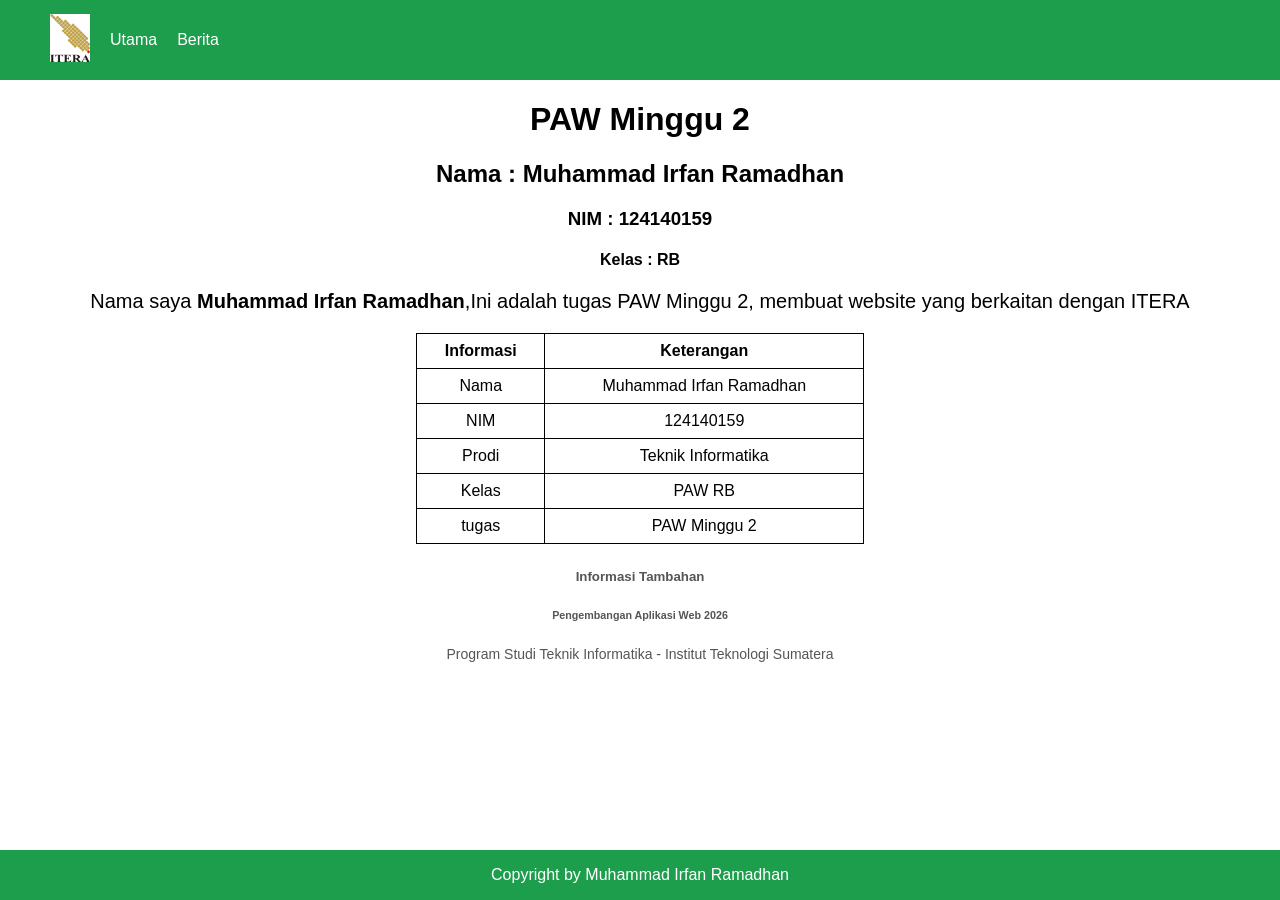
<file: index.html>
<!DOCTYPE html>
<html lang="id">

<head>
    <meta charset="UTF-8">
    <meta name="viewport" content="width=device-width, initial-scale=1.0">
    <title>Minggu ke-2</title>
</head>

<body style="font-family: Arial, Helvetica, sans-serif; margin: 0; padding: 0;">
    <header>
        <nav style="background-color: rgb(29, 158, 76); height: 80px;">
            <ul
                style="display: flex; justify-content: left; align-items: center; gap: 20px; list-style-type: none; margin: 0; padding-left: 50px;height: 100%;">
                <li class="foto" style="margin-top: 10px; margin-bottom: 10px;">
                    <img src="images/logo-itera.jpg" alt="Logo ITERA" width="40">
                </li>
                <li><a href="index.html" style="text-decoration: none; color: white;">Utama</a></li>
                <li><a href="berita.html" style="text-decoration: none; color: white;">Berita</a></li>
            </ul>
        </nav>
    </header>

    <main style="text-align: center; margin-bottom: 10px; padding-bottom: 80px;">
        <h1>PAW Minggu 2</h1>
        <section>
            <h2> Nama : Muhammad Irfan Ramadhan</h2>
            <article>
                <h3>NIM : 124140159</h3>
                <h4>Kelas : RB</h4>
                <p style="font-size: 20px; justify-content: center;"> Nama saya <strong> Muhammad Irfan
                    Ramadhan</strong>,Ini adalah tugas PAW Minggu 2, membuat website yang berkaitan dengan ITERA</p>
            </article>
        </section>
        <table id="table"
            style="margin: 0 auto; border-collapse: collapse; width: 35%; margin-top: 20px; border: 1px solid black;">
            <thead>
                <tr>
                    <th style="border: 1px solid black; padding: 8px;">Informasi</th>
                    <th style="border: 1px solid black; padding: 8px;">Keterangan</th>
                </tr>
            </thead>
            <tbody>
                <tr>
                    <td style="border: 1px solid black; padding: 8px;">Nama</td>
                    <td style="border: 1px solid black; padding: 8px;">Muhammad Irfan Ramadhan</td>
                </tr>
                <tr>
                    <td style="border: 1px solid black; padding: 8px;">NIM</td>
                    <td style="border: 1px solid black; padding: 8px;">124140159</td>
                </tr>
                <tr>
                    <td style="border: 1px solid black; padding: 8px;">Prodi</td>
                    <td style="border: 1px solid black; padding: 8px;">Teknik Informatika</td>
                </tr>
                <tr>
                    <td style="border: 1px solid black; padding: 8px;">Kelas</td>
                    <td style="border: 1px solid black; padding: 8px;">PAW RB</td>
                </tr>
                <tr>
                    <td style="border: 1px solid black; padding: 8px;">tugas</td>
                    <td style="border: 1px solid black; padding: 8px;">PAW Minggu 2</td>
                </tr>
            </tbody>
        </table>

        <aside style="margin-top: 25px; color: #555;">
            <h5>Informasi Tambahan</h5>
            <h6>Pengembangan Aplikasi Web 2026</h6>
            <p style="font-size: 14px;">Program Studi Teknik Informatika - Institut Teknologi Sumatera</p>
        </aside>
    </main>
    <footer
        style="background-color: rgb(29, 158, 76);  text-align: center; position: fixed; bottom: 0; left: 0; width: 100%; box-sizing: border-box;">
        <p style="color: white;"> Copyright by Muhammad Irfan Ramadhan </p>
    </footer>
</body>

</html>
</file>
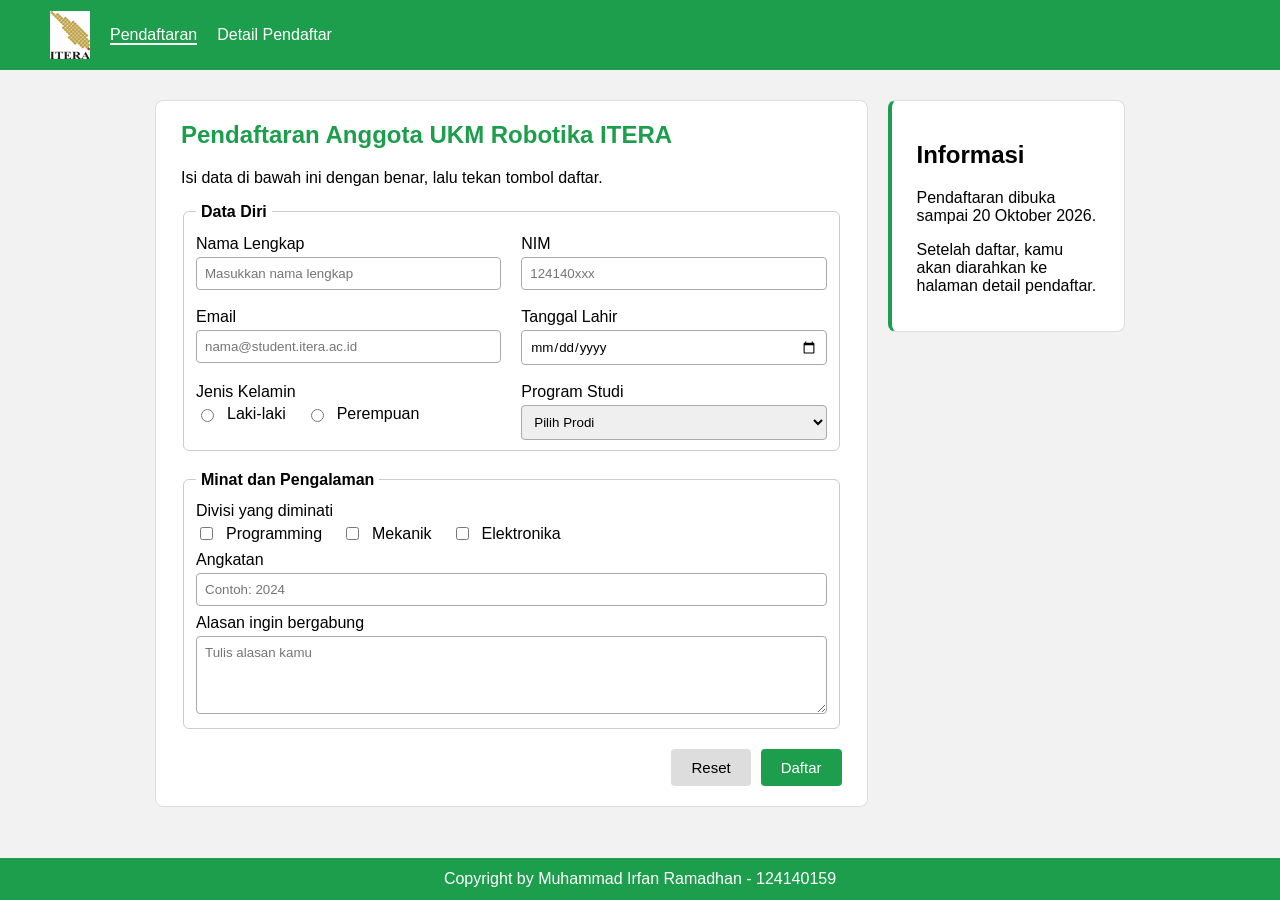
<file: task_3/index.html>
<!DOCTYPE html>
<html lang="id">

<head>
    <meta charset="UTF-8">
    <meta name="viewport" content="width=device-width, initial-scale=1.0">
    <title>Pendaftaran UKM ITERA</title>
    <link rel="stylesheet" href="style.css">
</head>

<body>
    <header>
        <nav>
            <ul>
                <li><img src="images/logo-itera.jpg" alt="Logo ITERA" width="40"></li>
                <li><a href="index.html" class="aktif">Pendaftaran</a></li>
                <li><a href="detail.html">Detail Pendaftar</a></li>
            </ul>
        </nav>
    </header>

    <main class="wadah">
        <section class="box">
            <h1>Pendaftaran Anggota UKM Robotika ITERA</h1>
            <p>Isi data di bawah ini dengan benar, lalu tekan tombol daftar.</p>

            <form action="detail.html" method="get">
                <fieldset>
                    <legend>Data Diri</legend>
                    <div class="baris-form">
                        <div class="isian">
                            <label for="nama">Nama Lengkap</label>
                            <input type="text" id="nama" name="nama" placeholder="Masukkan nama lengkap" required>
                        </div>
                        <div class="isian">
                            <label for="nim">NIM</label>
                            <input type="text" id="nim" name="nim" placeholder="124140xxx" pattern="[0-9]{9}"
                                title="NIM terdiri dari 9 angka" required>
                        </div>
                        <div class="isian">
                            <label for="email">Email</label>
                            <input type="email" id="email" name="email" placeholder="nama@student.itera.ac.id" required>
                        </div>
                        <div class="isian">
                            <label for="tgl_lahir">Tanggal Lahir</label>
                            <input type="date" id="tgl_lahir" name="tgl_lahir">
                        </div>
                        <div class="isian">
                            <label>Jenis Kelamin</label>
                            <div class="pilihan">
                                <input type="radio" id="laki" name="jk" value="laki-laki" required>
                                <label for="laki">Laki-laki</label>
                                <input type="radio" id="perempuan" name="jk" value="perempuan">
                                <label for="perempuan">Perempuan</label>
                            </div>
                        </div>
                        <div class="isian">
                            <label for="prodi">Program Studi</label>
                            <select id="prodi" name="prodi" required>
                                <option value="">Pilih Prodi</option>
                                <optgroup label="Jurusan Teknologi Produksi dan Industri">
                                    <option value="informatika">Teknik Informatika</option>
                                    <option value="elektro">Teknik Elektro</option>
                                    <option value="mesin">Teknik Mesin</option>
                                </optgroup>
                                <optgroup label="Jurusan Sains">
                                    <option value="fisika">Fisika</option>
                                    <option value="matematika">Matematika</option>
                                </optgroup>
                            </select>
                        </div>
                    </div>
                </fieldset>

                <fieldset>
                    <legend>Minat dan Pengalaman</legend>
                    <label>Divisi yang diminati</label>
                    <div class="pilihan">
                        <input type="checkbox" id="programming" name="divisi" value="programming">
                        <label for="programming">Programming</label>
                        <input type="checkbox" id="mekanik" name="divisi" value="mekanik">
                        <label for="mekanik">Mekanik</label>
                        <input type="checkbox" id="elektronika" name="divisi" value="elektronika">
                        <label for="elektronika">Elektronika</label>
                    </div>

                    <label for="angkatan">Angkatan</label>
                    <input list="daftar-angkatan" id="angkatan" name="angkatan" placeholder="Contoh: 2024">
                    <datalist id="daftar-angkatan">
                        <option value="2022">
                        <option value="2023">
                        <option value="2024">
                        <option value="2025">
                    </datalist>

                    <label for="alasan">Alasan ingin bergabung</label>
                    <textarea id="alasan" name="alasan" rows="4" placeholder="Tulis alasan kamu"></textarea>
                </fieldset>

                <div class="tombol">
                    <button type="reset" class="btn-reset">Reset</button>
                    <button type="submit" class="btn-daftar">Daftar</button>
                </div>
            </form>
        </section>

        <aside class="box info">
            <h2>Informasi</h2>
            <p>Pendaftaran dibuka sampai <time datetime="2026-10-20">20 Oktober 2026</time>.</p>
            <p>Setelah daftar, kamu akan diarahkan ke halaman detail pendaftar.</p>
        </aside>
    </main>

    <footer>
        <p>Copyright by Muhammad Irfan Ramadhan - 124140159</p>
    </footer>
</body>

</html>
</file>
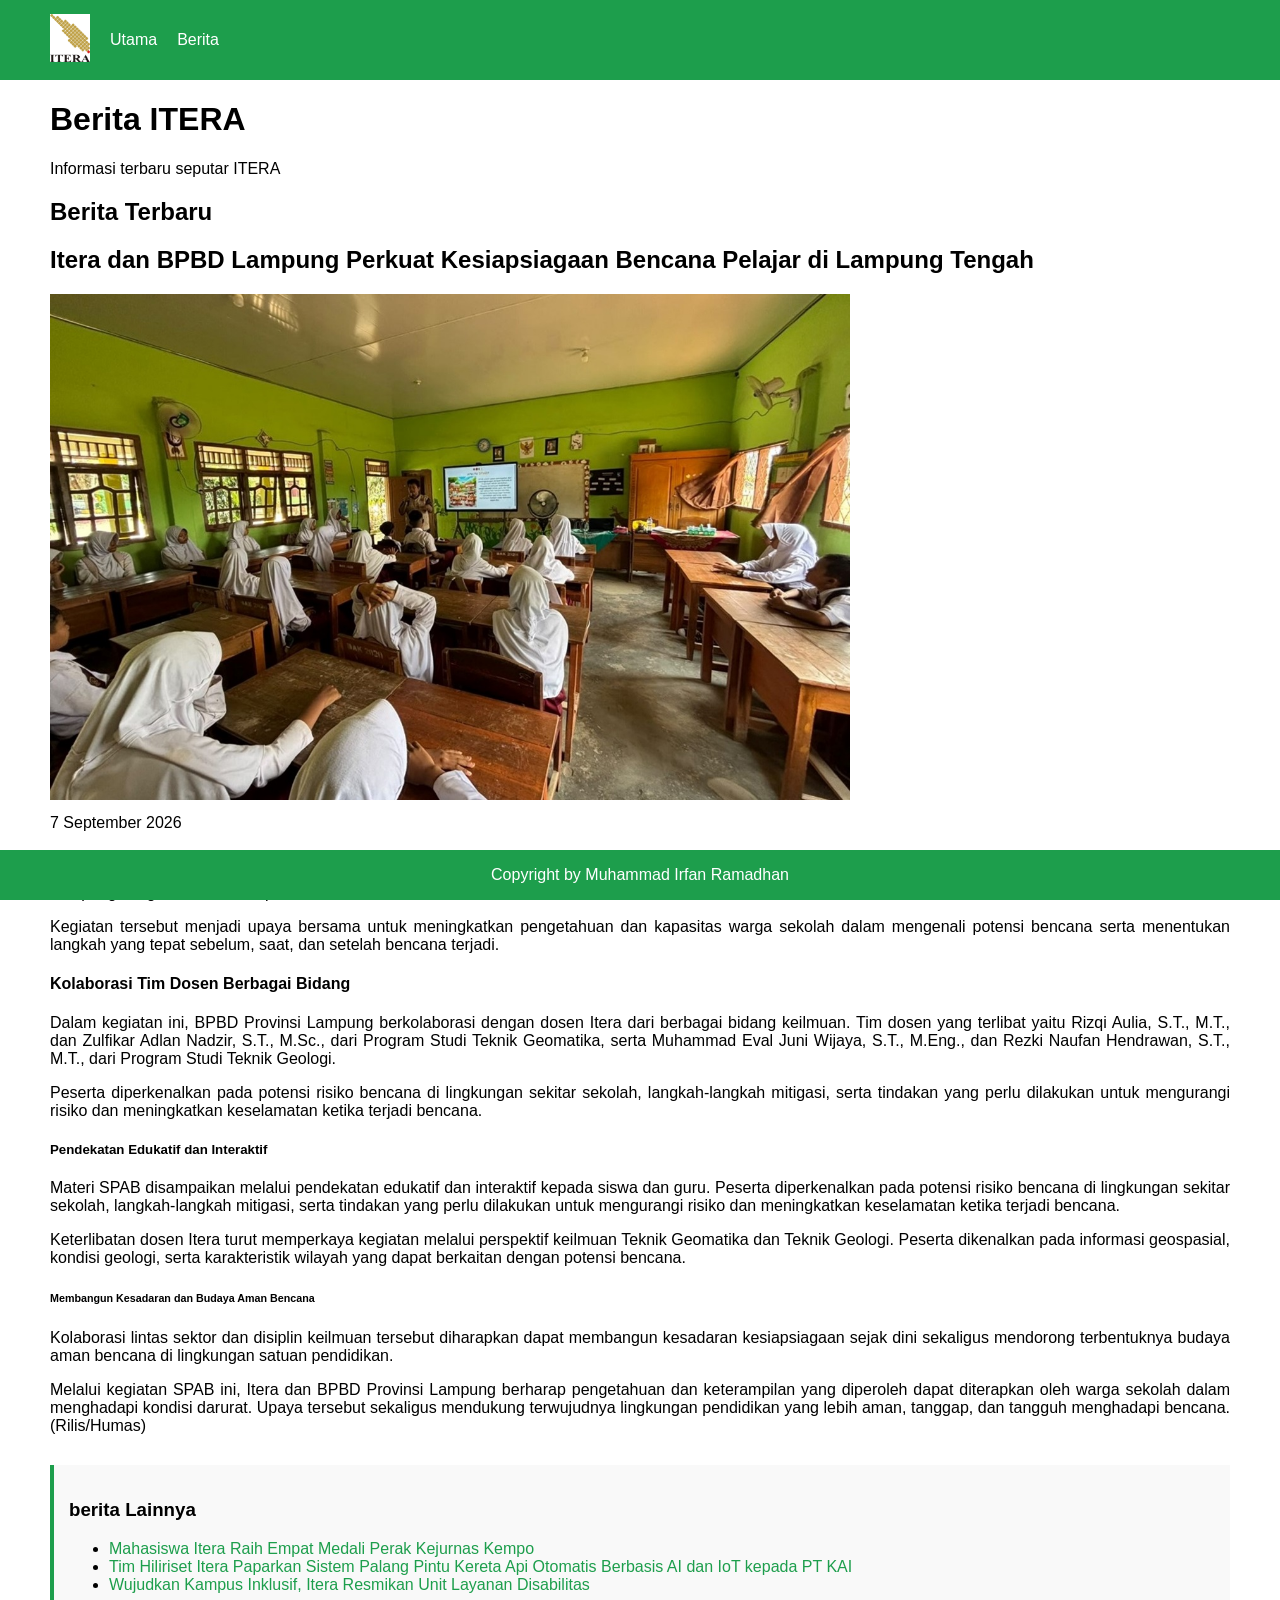
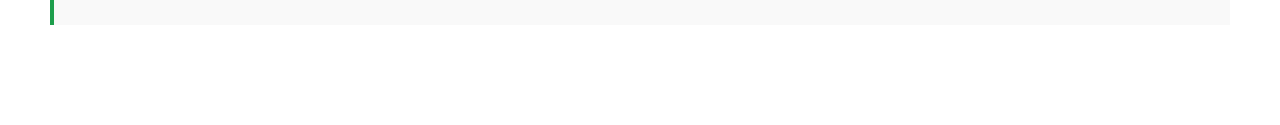
<file: berita.html>
<!DOCTYPE html>
<html lang="id">

<head>
    <meta charset="UTF-8">
    <meta name="viewport" content="width=device-width, initial-scale=1.0">
    <title>Berita</title>
</head>

<body style="font-family: Arial, Helvetica, sans-serif; margin: 0; padding: 0;">
    <header>
        <nav style="background-color: rgb(29, 158, 76); height: 80px;">
            <ul
                style="display: flex; justify-content: left; align-items: center; gap: 20px; list-style-type: none; margin: 0; padding-left: 50px;height: 100%;">
                <li class="foto" style="margin-top: 10px; margin-bottom: 10px;">
                    <img src="images/logo-itera.jpg" alt="Logo ITERA" width="40">
                </li>
                <li><a href="index.html" style="text-decoration: none; color: white;">Utama</a></li>
                <li><a href="berita.html" style="text-decoration: none; color: white;">Berita</a></li>
            </ul>
        </nav>
    </header>

    <main style="margin-left: 50px; margin-right: 50px; margin-bottom: 20px; padding-bottom: 80px;">
        <h1>Berita ITERA</h1>
        <p>Informasi terbaru seputar ITERA</p>

        <section>
            <h2 id="berita-terbaru">Berita Terbaru</h2>
            <article style="text-align: justify;">
                <h3 style="font-size: 1.5em; margin: 0.83em 0;">Itera dan BPBD Lampung Perkuat Kesiapsiagaan Bencana
                    Pelajar di Lampung Tengah</h3>
                <figure style="margin: 10px 0;">
                    <img src="images/fotoberitaitera2.jpeg" alt="Berita ITERA" width="800">
                </figure>
                <time datetime="2026-08-09">7 September 2026</time>
                <p>
                    ITERA NEWS – Institut Teknologi Sumatera (Itera) bersama Badan Penanggulangan Bencana Daerah (BPBD)
                    Provinsi Lampung memperkuat kesiapsiagaan bencana di
                    lingkungan sekolah melalui kegiatan Satuan Pendidikan Aman Bencana (SPAB). Kegiatan dilaksanakan di
                    SDN 01 Setia Bhakti dan SDN 02 Setia Bhakti, Lampung Tengah, Senin, 7 September 2026.
                </p>
                <p>
                    Kegiatan tersebut menjadi upaya bersama untuk meningkatkan pengetahuan dan kapasitas warga sekolah
                    dalam mengenali potensi bencana
                    serta menentukan langkah yang tepat sebelum, saat, dan setelah bencana terjadi.
                </p>
                <h4>Kolaborasi Tim Dosen Berbagai Bidang</h4>
                <p>
                    Dalam kegiatan ini, BPBD Provinsi Lampung berkolaborasi dengan dosen Itera dari berbagai bidang
                    keilmuan. Tim dosen yang terlibat yaitu Rizqi Aulia, S.T., M.T.,
                    dan Zulfikar Adlan Nadzir, S.T., M.Sc., dari Program Studi Teknik Geomatika, serta Muhammad Eval
                    Juni Wijaya, S.T., M.Eng., dan Rezki Naufan Hendrawan, S.T., M.T., dari Program Studi Teknik
                    Geologi.
                </p>
                <p>
                    Peserta diperkenalkan pada potensi risiko bencana di lingkungan sekitar sekolah, langkah-langkah
                    mitigasi, serta tindakan yang perlu dilakukan
                    untuk mengurangi risiko dan meningkatkan keselamatan ketika terjadi bencana.
                </p>
                <h5>Pendekatan Edukatif dan Interaktif</h5>
                <p>
                    Materi SPAB disampaikan melalui pendekatan edukatif dan interaktif kepada siswa dan guru. Peserta
                    diperkenalkan pada potensi risiko bencana
                    di lingkungan sekitar sekolah, langkah-langkah mitigasi, serta tindakan yang perlu dilakukan untuk
                    mengurangi risiko dan meningkatkan keselamatan ketika terjadi bencana.
                </p>
                <p>
                    Keterlibatan dosen Itera turut memperkaya kegiatan melalui perspektif keilmuan Teknik Geomatika dan
                    Teknik Geologi. Peserta dikenalkan pada informasi geospasial,
                    kondisi geologi, serta karakteristik wilayah yang dapat berkaitan dengan potensi bencana.
                </p>
                <h6>Membangun Kesadaran dan Budaya Aman Bencana</h6>
                <p>
                    Kolaborasi lintas sektor dan disiplin keilmuan tersebut diharapkan dapat membangun kesadaran
                    kesiapsiagaan sejak dini sekaligus
                    mendorong terbentuknya budaya aman bencana di lingkungan satuan pendidikan.
                </p>
                <p>
                    Melalui kegiatan SPAB ini, Itera dan BPBD Provinsi Lampung berharap pengetahuan dan keterampilan
                    yang diperoleh dapat diterapkan oleh warga
                    sekolah dalam menghadapi kondisi darurat. Upaya tersebut sekaligus mendukung terwujudnya lingkungan
                    pendidikan yang lebih aman, tanggap, dan tangguh menghadapi bencana. (Rilis/Humas)
                </p>
            </article>
        </section>

        <aside
            style="margin-top: 30px; padding: 15px; background-color: #f9f9f9; border-left: 4px solid rgb(29, 158, 76);">
            <h3>berita Lainnya</h3>
            <ul>
                <li><a href="berita.html" style="color: rgb(29, 158, 76); text-decoration: none;">Mahasiswa Itera Raih
                        Empat Medali Perak Kejurnas Kempo</a></li>
                <li><a href="berita.html" style="color: rgb(29, 158, 76); text-decoration: none;">Tim Hiliriset Itera
                        Paparkan Sistem Palang Pintu Kereta Api Otomatis Berbasis AI dan IoT kepada PT KAI</a></li>
                <li><a href="berita.html" style="color: rgb(29, 158, 76); text-decoration: none;">Wujudkan Kampus
                        Inklusif, Itera Resmikan Unit Layanan Disabilitas</a></li>
            </ul>
        </aside>
    </main>

    <footer
        style="background-color: rgb(29, 158, 76); text-align: center; position: fixed; bottom: 0; left: 0; width: 100%; box-sizing: border-box;">
        <p style="color: white;"> Copyright by Muhammad Irfan Ramadhan </p>
    </footer>
</body>

</html>
</file>
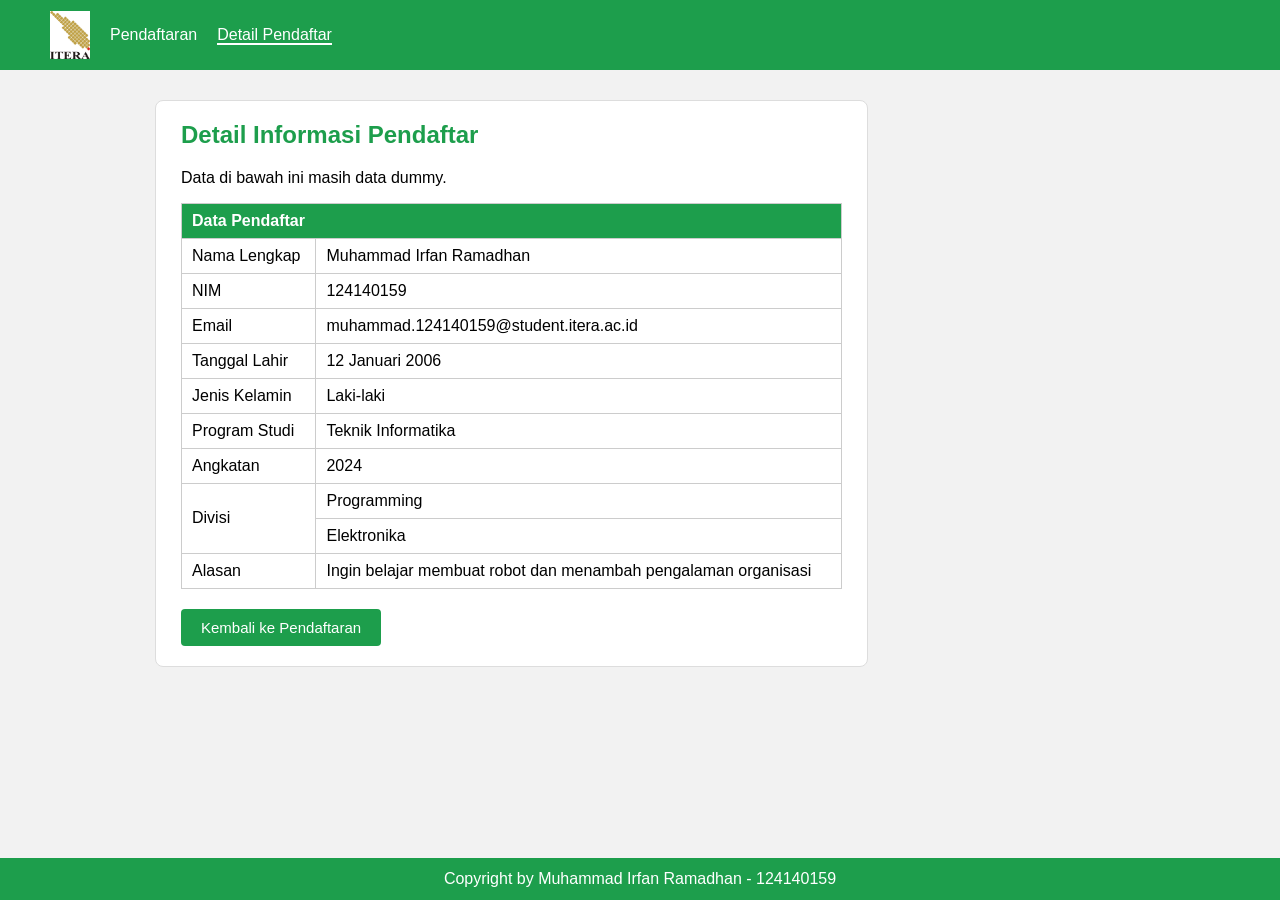
<file: task_3/detail.html>
<!DOCTYPE html>
<html lang="id">

<head>
    <meta charset="UTF-8">
    <meta name="viewport" content="width=device-width, initial-scale=1.0">
    <title>Detail Pendaftar UKM ITERA</title>
    <link rel="stylesheet" href="style.css">
</head>

<body>
    <header>
        <nav>
            <ul>
                <li><img src="images/logo-itera.jpg" alt="Logo ITERA" width="40"></li>
                <li><a href="index.html">Pendaftaran</a></li>
                <li><a href="detail.html" class="aktif">Detail Pendaftar</a></li>
            </ul>
        </nav>
    </header>

    <main class="wadah">
        <section class="box">
            <h1>Detail Informasi Pendaftar</h1>
            <p>Data di bawah ini masih data dummy.</p>

            <table>
                <thead>
                    <tr>
                        <th colspan="2">Data Pendaftar</th>
                    </tr>
                </thead>
                <tbody>
                    <tr>
                        <td>Nama Lengkap</td>
                        <td>Muhammad Irfan Ramadhan</td>
                    </tr>
                    <tr>
                        <td>NIM</td>
                        <td>124140159</td>
                    </tr>
                    <tr>
                        <td>Email</td>
                        <td>muhammad.124140159@student.itera.ac.id</td>
                    </tr>
                    <tr>
                        <td>Tanggal Lahir</td>
                        <td>12 Januari 2006</td>
                    </tr>
                    <tr>
                        <td>Jenis Kelamin</td>
                        <td>Laki-laki</td>
                    </tr>
                    <tr>
                        <td>Program Studi</td>
                        <td>Teknik Informatika</td>
                    </tr>
                    <tr>
                        <td>Angkatan</td>
                        <td>2024</td>
                    </tr>
                    <tr>
                        <td rowspan="2">Divisi</td>
                        <td>Programming</td>
                    </tr>
                    <tr>
                        <td>Elektronika</td>
                    </tr>
                    <tr>
                        <td>Alasan</td>
                        <td>Ingin belajar membuat robot dan menambah pengalaman organisasi</td>
                    </tr>
                </tbody>
            </table>

            <a href="index.html" class="btn-daftar kembali">Kembali ke Pendaftaran</a>
        </section>
    </main>

    <footer>
        <p>Copyright by Muhammad Irfan Ramadhan - 124140159</p>
    </footer>
</body>

</html>
</file>
<file: task_3/style.css>
* {
    box-sizing: border-box;
}

body {
    font-family: Arial, Helvetica, sans-serif;
    margin: 0;
    padding: 0;
    background-color: #f2f2f2;
}

/* navbar, warnanya sama seperti tugas minggu 2 */
nav {
    background-color: rgb(29, 158, 76);
    height: 70px;
}

nav ul {
    display: flex;
    align-items: center;
    gap: 20px;
    list-style-type: none;
    margin: 0;
    padding-left: 50px;
    height: 100%;
}

nav img {
    display: block;
}

nav a {
    text-decoration: none;
    color: white;
}

nav a:hover,
nav a.aktif {
    border-bottom: 2px solid white;
}

/* layout utama pakai grid */
.wadah {
    display: grid;
    grid-template-columns: 3fr 1fr;
    gap: 20px;
    max-width: 1000px;
    margin: 30px auto;
    padding: 0 15px 60px;
}

.box {
    background-color: white;
    padding: 20px 25px;
    border: 1px solid #ddd;
    border-radius: 8px;
}

.info {
    align-self: start;
    border-left: 4px solid rgb(29, 158, 76);
}

h1 {
    margin-top: 0;
    color: rgb(29, 158, 76);
}

/* form */
fieldset {
    border: 1px solid #ccc;
    border-radius: 6px;
    margin-bottom: 20px;
}

legend {
    font-weight: bold;
    padding: 0 5px;
}

.baris-form {
    display: grid;
    grid-template-columns: 1fr 1fr;
    gap: 10px 20px;
}

.isian {
    display: flex;
    flex-direction: column;
}

label {
    display: block;
    margin: 8px 0 4px;
}

input[type="text"],
input[type="email"],
input[type="date"],
input:not([type]),
select,
textarea {
    width: 100%;
    padding: 8px;
    border: 1px solid #aaa;
    border-radius: 4px;
    font-family: inherit;
}

input:focus,
select:focus,
textarea:focus {
    outline: none;
    border-color: rgb(29, 158, 76);
}

.pilihan {
    display: flex;
    align-items: center;
    flex-wrap: wrap;
    gap: 5px 10px;
}

.pilihan label {
    display: inline;
    margin: 0 10px 0 0;
}

.tombol {
    display: flex;
    justify-content: flex-end;
    gap: 10px;
}

button,
.btn-daftar {
    padding: 10px 20px;
    border: none;
    border-radius: 4px;
    cursor: pointer;
    font-size: 15px;
}

.btn-daftar {
    background-color: rgb(29, 158, 76);
    color: white;
    text-decoration: none;
}

.btn-daftar:hover {
    background-color: rgb(20, 120, 57);
}

.btn-reset {
    background-color: #ddd;
}

/* tabel */
table {
    width: 100%;
    border-collapse: collapse;
    margin-bottom: 20px;
}

th,
td {
    border: 1px solid #ccc;
    padding: 8px 10px;
    text-align: left;
}

th {
    background-color: rgb(29, 158, 76);
    color: white;
}

tbody tr:hover {
    background-color: #d9efe1;
}

.kembali {
    display: inline-block;
}

footer {
    background-color: rgb(29, 158, 76);
    text-align: center;
    position: fixed;
    bottom: 0;
    left: 0;
    width: 100%;
}

footer p {
    color: white;
    margin: 12px;
}

/* responsive untuk layar kecil */
@media (max-width: 700px) {
    .wadah,
    .baris-form {
        grid-template-columns: 1fr;
    }

    nav ul {
        padding-left: 15px;
    }
}
</file>
